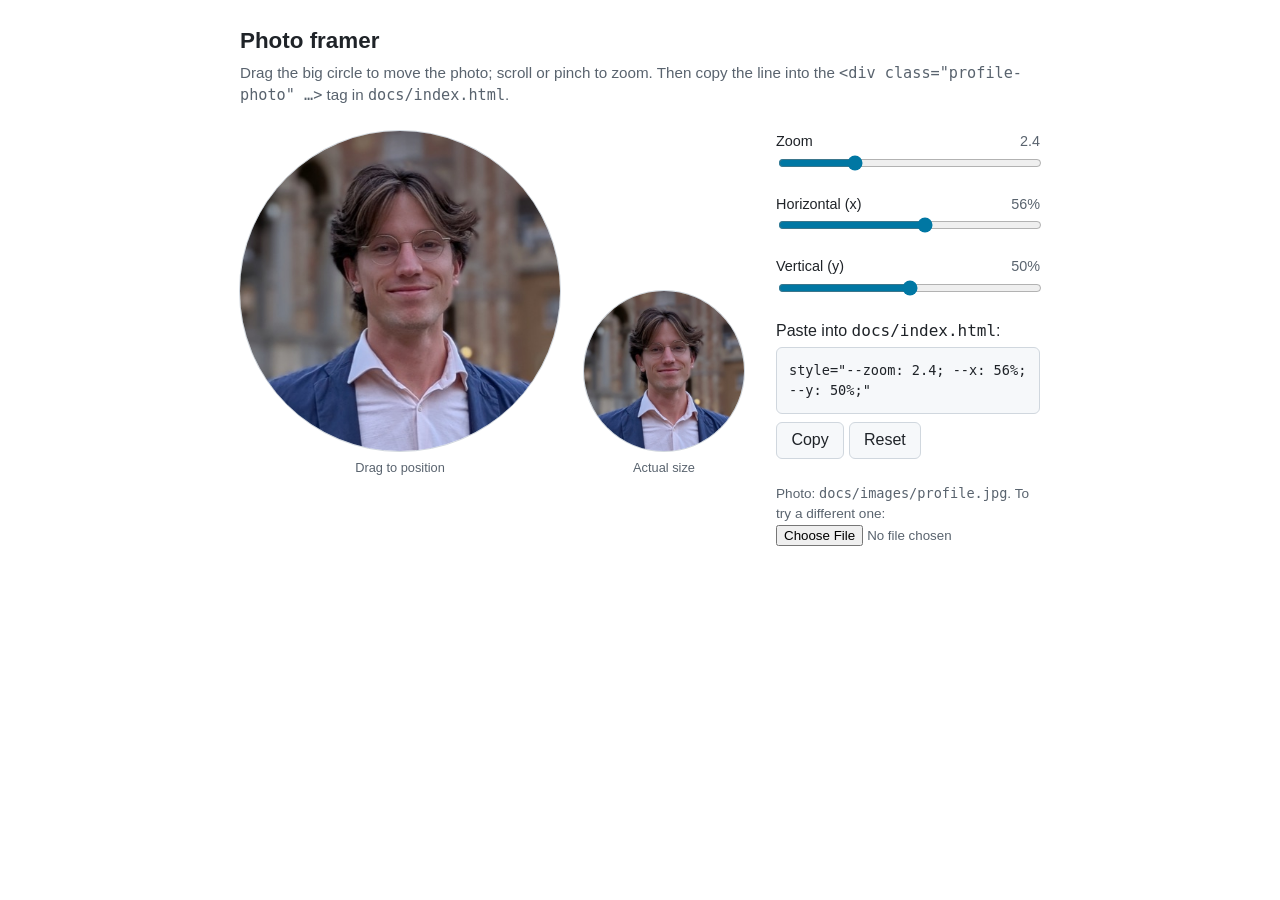
<file: tools/photo-framer.html>
<!doctype html>
<html lang="en">
<head>
<meta charset="utf-8">
<meta name="viewport" content="width=device-width, initial-scale=1">
<title>Photo framer</title>
<!-- Local helper, NOT part of the website (lives outside docs/).
     Open this file in a browser, frame the photo, copy the line into docs/index.html. -->
<style>
  :root { --bg:#fff; --text:#1f2328; --muted:#59636e; --border:#d0d7de; --accent:#0077a3; --surface:#f6f8fa; }
  @media (prefers-color-scheme: dark) {
    :root { --bg:#15181c; --text:#e6e8eb; --muted:#9aa4ae; --border:#2b3138; --accent:#4cc3eb; --surface:#1c2026; }
  }
  * { box-sizing: border-box; }
  body { margin:0; background:var(--bg); color:var(--text);
         font:16px/1.5 -apple-system,BlinkMacSystemFont,"Segoe UI",Roboto,sans-serif; }
  main { max-width: 52rem; margin: 0 auto; padding: 1.5rem 1rem 3rem; }
  h1 { font-size: 1.4rem; margin: 0 0 .25rem; }
  .hint { color: var(--muted); margin: 0 0 1.5rem; font-size: .95rem; }
  .layout { display:flex; flex-wrap:wrap; gap:2rem; align-items:flex-start; }
  .previews { display:flex; gap:1.5rem; align-items:flex-end; }
  .frame { position:relative; border-radius:50%; overflow:hidden; background:var(--surface);
           outline:1px solid var(--border); touch-action:none; }
  .frame.big { width:320px; height:320px; cursor:grab; }
  .frame.big.dragging { cursor:grabbing; }
  .frame.small { width:160px; height:160px; }
  .frame img { position:absolute; left:50%; top:50%; max-width:none; height:auto;
               user-select:none; -webkit-user-drag:none; pointer-events:none; }
  .label { font-size:.8rem; color:var(--muted); text-align:center; margin-top:.4rem; }
  .controls { flex:1 1 16rem; min-width:16rem; }
  .control { margin-bottom:1rem; }
  .control label { display:flex; justify-content:space-between; font-size:.9rem; }
  .control output { font-variant-numeric: tabular-nums; color:var(--muted); }
  input[type=range] { width:100%; accent-color: var(--accent); }
  pre { background:var(--surface); border:1px solid var(--border); border-radius:6px;
        padding:.75rem; white-space:pre-wrap; word-break:break-all; font-size:.85rem; margin:.25rem 0 .5rem; }
  button { font:inherit; padding:.35rem .9rem; border-radius:6px; border:1px solid var(--border);
           background:var(--surface); color:var(--text); cursor:pointer; }
  button:hover { border-color: var(--accent); }
  .file { font-size:.85rem; color:var(--muted); margin-top:1.5rem; }
  @media (max-width: 420px) { .frame.big { width:260px; height:260px; } }
</style>
</head>
<body>
<main>
  <h1>Photo framer</h1>
  <p class="hint">Drag the big circle to move the photo; scroll or pinch to zoom. Then copy the line into the
    <code>&lt;div class="profile-photo" …&gt;</code> tag in <code>docs/index.html</code>.</p>

  <div class="layout">
    <div>
      <div class="previews">
        <div>
          <div class="frame big" id="big"><img id="imgBig" alt=""></div>
          <div class="label">Drag to position</div>
        </div>
        <div>
          <div class="frame small"><img id="imgSmall" alt=""></div>
          <div class="label">Actual size</div>
        </div>
      </div>
    </div>

    <div class="controls">
      <div class="control">
        <label for="zoom">Zoom <output id="zoomOut"></output></label>
        <input type="range" id="zoom" min="1" max="6" step="0.05">
      </div>
      <div class="control">
        <label for="x">Horizontal (x) <output id="xOut"></output></label>
        <input type="range" id="x" min="0" max="100" step="0.5">
      </div>
      <div class="control">
        <label for="y">Vertical (y) <output id="yOut"></output></label>
        <input type="range" id="y" min="0" max="100" step="0.5">
      </div>

      <div>Paste into <code>docs/index.html</code>:</div>
      <pre id="snippet"></pre>
      <button id="copy" type="button">Copy</button>
      <button id="reset" type="button">Reset</button>

      <div class="file">
        Photo: <code>docs/images/profile.jpg</code>. To try a different one:
        <input type="file" id="file" accept="image/*">
      </div>
    </div>
  </div>
</main>

<script>
  // Keep these defaults in sync with docs/index.html if you like
  const DEFAULTS = { zoom: 2.4, x: 56, y: 50 };
  const state = { ...DEFAULTS };

  const imgs = [document.getElementById("imgBig"), document.getElementById("imgSmall")];
  const big = document.getElementById("big");
  const zoomEl = document.getElementById("zoom");
  const xEl = document.getElementById("x");
  const yEl = document.getElementById("y");
  const snippet = document.getElementById("snippet");

  imgs.forEach(img => img.src = "../docs/images/profile.jpg");

  function round(v, d) { const f = Math.pow(10, d); return Math.round(v * f) / f; }
  function clamp(v, lo, hi) { return Math.min(hi, Math.max(lo, v)); }

  function render() {
    state.zoom = round(clamp(state.zoom, 1, 6), 2);
    state.x = round(clamp(state.x, 0, 100), 1);
    state.y = round(clamp(state.y, 0, 100), 1);
    imgs.forEach(img => {
      img.style.width = (state.zoom * 100) + "%";
      img.style.transform = `translate(${-state.x}%, ${-state.y}%)`;
    });
    zoomEl.value = state.zoom; xEl.value = state.x; yEl.value = state.y;
    document.getElementById("zoomOut").textContent = state.zoom;
    document.getElementById("xOut").textContent = state.x + "%";
    document.getElementById("yOut").textContent = state.y + "%";
    snippet.textContent = `style="--zoom: ${state.zoom}; --x: ${state.x}%; --y: ${state.y}%;"`;
  }

  zoomEl.addEventListener("input", () => { state.zoom = +zoomEl.value; render(); });
  xEl.addEventListener("input", () => { state.x = +xEl.value; render(); });
  yEl.addEventListener("input", () => { state.y = +yEl.value; render(); });

  // Drag to pan (moving the photo with the pointer)
  let drag = null;
  big.addEventListener("pointerdown", e => {
    big.setPointerCapture(e.pointerId);
    big.classList.add("dragging");
    drag = { px: e.clientX, py: e.clientY, x: state.x, y: state.y };
  });
  big.addEventListener("pointermove", e => {
    if (!drag) return;
    const img = imgs[0];
    const w = img.offsetWidth, h = img.offsetHeight;
    if (!w || !h) return;
    state.x = drag.x - (e.clientX - drag.px) / w * 100;
    state.y = drag.y - (e.clientY - drag.py) / h * 100;
    render();
  });
  ["pointerup", "pointercancel"].forEach(t => big.addEventListener(t, () => {
    drag = null; big.classList.remove("dragging");
  }));

  // Scroll / trackpad pinch to zoom
  big.addEventListener("wheel", e => {
    e.preventDefault();
    state.zoom *= Math.exp(-e.deltaY * 0.002);
    render();
  }, { passive: false });

  document.getElementById("copy").addEventListener("click", async e => {
    try { await navigator.clipboard.writeText(snippet.textContent); e.target.textContent = "Copied"; }
    catch { getSelection().selectAllChildren(snippet); e.target.textContent = "Press Cmd+C"; }
    setTimeout(() => e.target.textContent = "Copy", 1500);
  });
  document.getElementById("reset").addEventListener("click", () => { Object.assign(state, DEFAULTS); render(); });

  document.getElementById("file").addEventListener("change", e => {
    const f = e.target.files[0];
    if (!f) return;
    const url = URL.createObjectURL(f);
    imgs.forEach(img => img.src = url);
  });

  render();
</script>
</body>
</html>
</file>
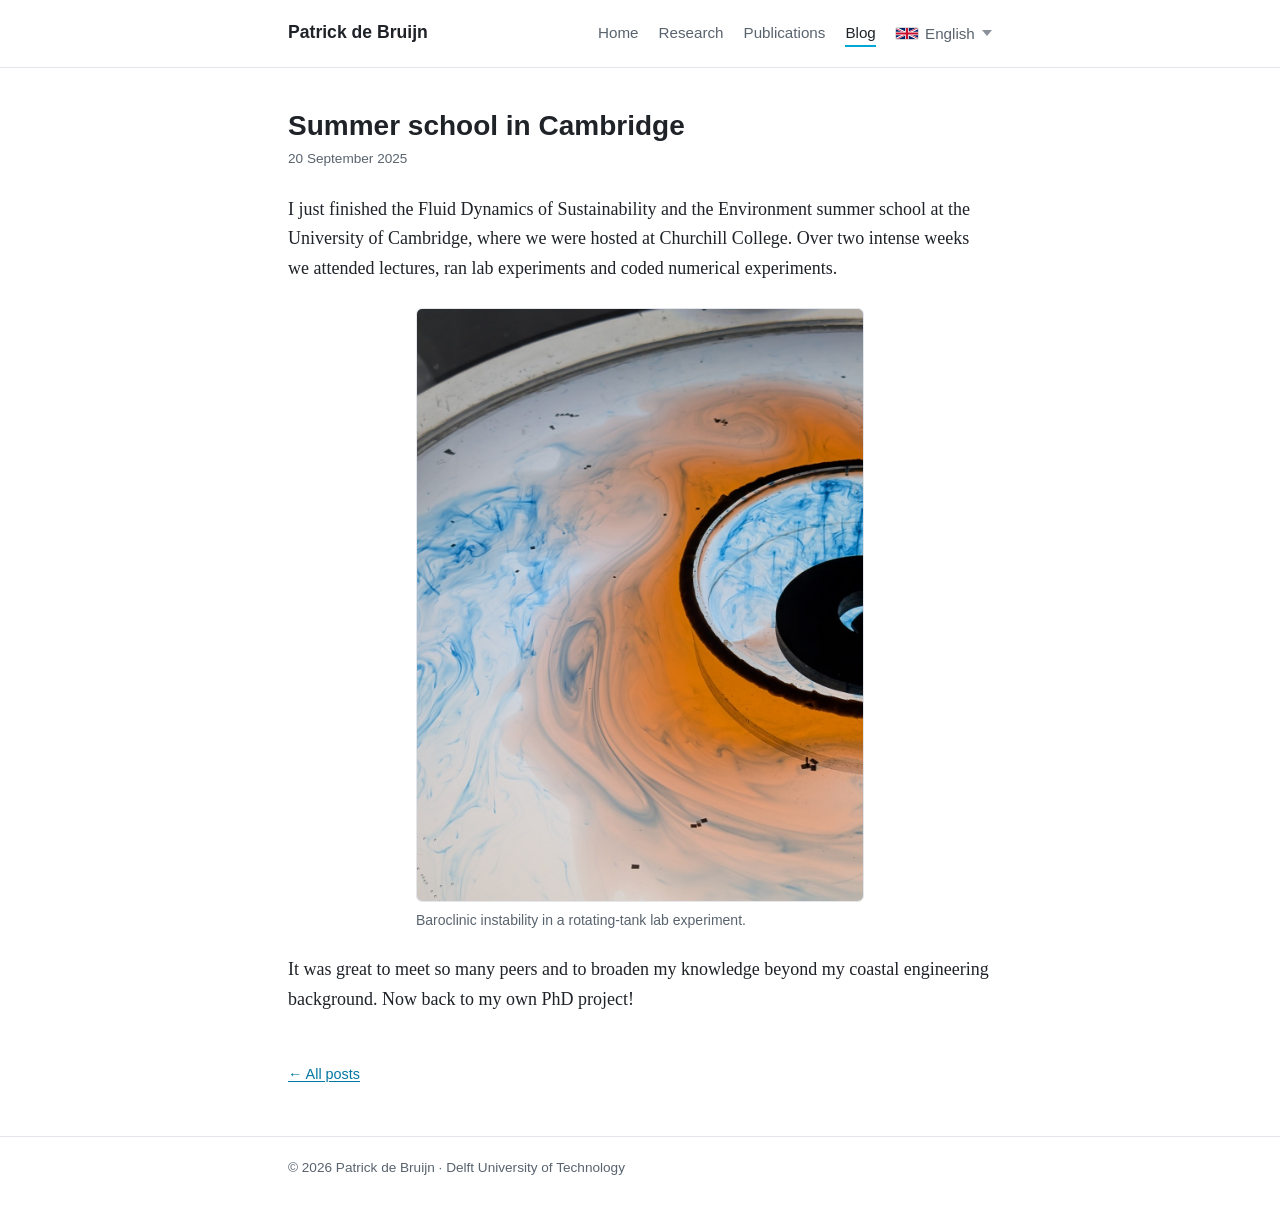
<file: docs/blog/2025-09-20-cambridge.html>
<!doctype html>
<html lang="en">
<head>
  <meta charset="utf-8">
  <meta name="viewport" content="width=device-width, initial-scale=1">
  <title>Summer school in Cambridge · Patrick de Bruijn</title>
  <meta name="title-nl" content="Zomerschool in Cambridge · Patrick de Bruijn">
  <meta name="description" content="Two weeks at the Fluid Dynamics of Sustainability and the Environment summer school in Cambridge.">
  <link rel="stylesheet" href="../css/style.css?v=3">
  <script src="../js/lang.js?v=3"></script>
</head>
<body>
  <header class="site-header">
    <div class="container">
      <a class="site-title" href="../index.html">Patrick de Bruijn</a>
      <div class="header-right">
        <nav class="site-nav">
          <a href="../index.html">Home</a>
          <a href="../research.html"><span lang="en">Research</span><span lang="nl">Onderzoek</span></a>
          <a href="../publications.html"><span lang="en">Publications</span><span lang="nl">Publicaties</span></a>
          <a href="index.html" aria-current="page">Blog</a>
        </nav>
        <div class="lang-switch"></div>
      </div>
    </div>
  </header>

  <main class="container">
    <article>
      <header class="post-header">
        <h1 lang="en">Summer school in Cambridge</h1>
        <h1 lang="nl">Zomerschool in Cambridge</h1>
        <time class="post-date" datetime="2025-09-20"><span lang="en">20 September 2025</span><span lang="nl">20 september 2025</span></time>
      </header>

      <p lang="en">
        I just finished the Fluid Dynamics of Sustainability and the Environment summer
        school at the University of Cambridge, where we were hosted at Churchill College.
        Over two intense weeks we attended lectures, ran lab experiments and coded
        numerical experiments.
      </p>
      <p lang="nl">
        Ik heb zojuist de zomerschool Fluid Dynamics of Sustainability and the Environment
        aan de Universiteit van Cambridge afgerond, waar we te gast waren in Churchill
        College. In twee intensieve weken volgden we colleges, deden we
        laboratoriumexperimenten en programmeerden we numerieke experimenten.
      </p>

      <figure class="narrow">
        <img src="../figures/baroclinic-instability.jpg" alt="Swirling orange and blue dye in a rotating tank, showing eddies formed by baroclinic instability">
        <figcaption>
          <span lang="en">Baroclinic instability in a rotating-tank lab experiment.</span>
          <span lang="nl">Barokliene instabiliteit in een laboratoriumexperiment met een draaiende tank.</span>
        </figcaption>
      </figure>

      <p lang="en">
        It was great to meet so many peers and to broaden my knowledge beyond my coastal
        engineering background. Now back to my own PhD project!
      </p>
      <p lang="nl">
        Het was geweldig om zoveel vakgenoten te ontmoeten en mijn kennis te verbreden
        buiten mijn achtergrond in de kustwaterbouwkunde. Nu weer verder met mijn eigen
        promotieonderzoek!
      </p>

      <a class="back-link" href="index.html"><span lang="en">&larr; All posts</span><span lang="nl">&larr; Alle berichten</span></a>
    </article>
  </main>

  <footer class="site-footer">
    <div class="container">&copy; 2026 Patrick de Bruijn &middot; <span lang="en">Delft University of Technology</span><span lang="nl">Technische Universiteit Delft</span></div>
  </footer>
</body>
</html>
</file>
<file: docs/css/style.css>
/* ==========================================================================
   Site layout & styling. You normally do NOT need to edit this file to
   update content — edit the HTML pages instead.
   ========================================================================== */

:root {
  --bg: #ffffff;
  --text: #1f2328;
  --muted: #59636e;
  --accent: #00a6d6;        /* change this one value to recolor links/accents */
  --accent-strong: #0077a3;
  --border: #e3e6ea;
  --surface: #f6f8fa;
  --max-width: 46rem;
  --font-body: Georgia, "Times New Roman", serif;
  --font-ui: -apple-system, BlinkMacSystemFont, "Segoe UI", Roboto, Helvetica, Arial, sans-serif;
}

@media (prefers-color-scheme: dark) {
  :root {
    --bg: #15181c;
    --text: #e6e8eb;
    --muted: #9aa4ae;
    --accent: #4cc3eb;
    --accent-strong: #7fd5f2;
    --border: #2b3138;
    --surface: #1c2026;
  }
}

*, *::before, *::after { box-sizing: border-box; }

html { -webkit-text-size-adjust: 100%; }

body {
  margin: 0;
  background: var(--bg);
  color: var(--text);
  font-family: var(--font-body);
  font-size: 1.125rem;
  line-height: 1.65;
}

a { color: var(--accent-strong); text-underline-offset: 0.15em; }
a:hover { color: var(--accent); }

img { max-width: 100%; height: auto; }

.container {
  max-width: var(--max-width);
  margin: 0 auto;
  padding-left: 1rem;
  padding-right: 1rem;
}

/* ---------- Header / navigation ---------- */

.site-header {
  border-bottom: 1px solid var(--border);
  font-family: var(--font-ui);
}

.site-header .container {
  display: flex;
  flex-wrap: wrap;
  align-items: baseline;
  justify-content: space-between;
  gap: 0.5rem 1.5rem;
  padding-top: 1.1rem;
  padding-bottom: 1.1rem;
}

.site-title {
  font-weight: 600;
  font-size: 1.1rem;
  color: var(--text);
  text-decoration: none;
}

.site-nav { display: flex; gap: 1.25rem; flex-wrap: wrap; }

.site-nav a {
  color: var(--muted);
  text-decoration: none;
  font-size: 0.95rem;
}

.site-nav a:hover,
.site-nav a[aria-current="page"] { color: var(--text); }

.site-nav a[aria-current="page"] {
  border-bottom: 2px solid var(--accent);
}

/* ---------- Languages ----------
   Every text block exists twice: lang="en" and lang="nl". Only the active one is shown.
   Without JavaScript, English is shown. */

html:not([data-lang="nl"]) body [lang="nl"],
html[data-lang="nl"] body [lang="en"] { display: none !important; }

.header-right { display: flex; align-items: center; gap: 1.25rem; }

/* Language menu (built by js/lang.js inside <div class="lang-switch">) */
.lang-switch { position: relative; }

.lang-switch button {
  display: flex;
  align-items: center;
  gap: 0.45rem;
  border: 0;
  background: none;
  color: var(--muted);
  font: inherit;
  font-family: var(--font-ui);
  font-size: 0.95rem;
  cursor: pointer;
}

.lang-current { padding: 0.2rem 0; }
.lang-current:hover,
.lang-current[aria-expanded="true"] { color: var(--text); }

.lang-switch .flag {
  flex: 0 0 auto;
  border-radius: 2px;
  box-shadow: 0 0 0 1px rgba(0, 0, 0, 0.15);
}

.lang-switch .caret { opacity: 0.7; }

.lang-options {
  position: absolute;
  right: 0;
  top: calc(100% + 0.5rem);
  z-index: 10;
  min-width: 10.5rem;
  margin: 0;
  padding: 0.4rem;
  list-style: none;
  background: var(--bg);
  border: 1px solid var(--border);
  border-radius: 8px;
  box-shadow: 0 6px 20px rgba(0, 0, 0, 0.12);
}

.lang-options[hidden] { display: none; }

.lang-options button {
  width: 100%;
  padding: 0.5rem 0.75rem;
  border-radius: 5px;
  color: var(--text);
  text-align: left;
}

.lang-options button:hover,
.lang-options button:focus-visible { background: var(--surface); }

.lang-options button[aria-checked="true"] {
  color: var(--accent-strong);
  font-weight: 600;
}

.sr-only {
  position: absolute;
  width: 1px; height: 1px;
  overflow: hidden;
  clip: rect(0 0 0 0);
  white-space: nowrap;
}

/* ---------- Main content ---------- */

main { padding: 2.5rem 0 3rem; }

h1, h2, h3 {
  font-family: var(--font-ui);
  line-height: 1.25;
  font-weight: 600;
}

h1 { font-size: 1.75rem; margin: 0 0 1rem; }
h2 { font-size: 1.3rem; margin: 2.5rem 0 0.75rem; }
h3 { font-size: 1.1rem; margin: 1.75rem 0 0.5rem; }

p { margin: 0 0 1rem; }

/* ---------- Home: profile ---------- */

.profile {
  display: flex;
  gap: 2rem;
  align-items: flex-start;
}

/* Circular photo frame. Framing is set per photo in index.html:
   --zoom  photo width as a multiple of the circle's width (1 = photo exactly as wide as the circle)
   --x/--y the point of the photo (in % of its width/height) that sits at the circle's centre */
.profile-photo {
  --zoom: 1;
  --x: 50%;
  --y: 50%;
  position: relative;
  flex: 0 0 auto;
  width: 160px;
  height: 160px;
  border-radius: 50%;
  overflow: hidden;
  background: var(--surface);
}

.profile-photo img {
  position: absolute;
  left: 50%;
  top: 50%;
  width: calc(var(--zoom) * 100%);
  max-width: none;
  height: auto;
  transform: translate(calc(-1 * var(--x)), calc(-1 * var(--y)));
}

.profile-text h1 { margin-bottom: 0.25rem; }

.affiliation {
  font-family: var(--font-ui);
  color: var(--muted);
  font-size: 0.95rem;
  line-height: 1.5;
  margin-bottom: 1rem;
}

.contact-links {
  list-style: none;
  padding: 0;
  margin: 0;
  display: flex;
  flex-wrap: wrap;
  gap: 0.4rem 1.25rem;
  font-family: var(--font-ui);
  font-size: 0.95rem;
}

@media (max-width: 600px) {
  .profile { flex-direction: column; align-items: center; text-align: center; }
  .contact-links { justify-content: center; }
  .profile-photo { width: 140px; height: 140px; }
}

.affiliation .role { color: var(--text); font-weight: 600; }

.lead { font-size: 1.2rem; color: var(--muted); }

.empty-note { color: var(--muted); font-style: italic; }

/* ---------- Interests ---------- */

.interests { padding-left: 1.2rem; margin: 0; }
.interests li { margin-bottom: 0.25rem; }

/* ---------- Education / timeline ---------- */

.timeline { list-style: none; padding: 0; margin: 0; }

.timeline li {
  display: grid;
  grid-template-columns: 8.5rem 1fr;
  gap: 0 1rem;
  padding: 0.6rem 0;
  border-bottom: 1px solid var(--border);
}

.timeline li:last-child { border-bottom: none; }

.timeline .years {
  font-family: var(--font-ui);
  font-size: 0.9rem;
  color: var(--muted);
  padding-top: 0.15rem;
  font-variant-numeric: tabular-nums;
}

.timeline .degree { display: block; font-weight: 600; }
.timeline .place  { display: block; color: var(--muted); }

@media (max-width: 600px) {
  .timeline li { grid-template-columns: 1fr; }
}

/* ---------- Figures & videos ---------- */

figure { margin: 1.5rem 0; }

figure img,
figure video {
  display: block;
  width: 100%;
  height: auto;
  border-radius: 6px;
  border: 1px solid var(--border);
  background: var(--surface);
}

figcaption {
  font-family: var(--font-ui);
  font-size: 0.875rem;
  color: var(--muted);
  margin-top: 0.5rem;
  line-height: 1.5;
}

/* Portrait-format images: keep them from filling the whole screen height */
figure.narrow { max-width: 28rem; margin-left: auto; margin-right: auto; }

/* Empty slot shown until a figure or video is added */
.media-placeholder {
  display: grid;
  place-items: center;
  aspect-ratio: 16 / 9;
  border: 2px dashed var(--border);
  border-radius: 6px;
  background: var(--surface);
  color: var(--muted);
  font-family: var(--font-ui);
  font-size: 0.9rem;
  text-align: center;
  padding: 1rem;
}

/* Two figures side by side on wide screens, stacked on phones */
.figure-grid {
  display: grid;
  grid-template-columns: repeat(auto-fit, minmax(16rem, 1fr));
  gap: 1.5rem;
}

.figure-grid figure { margin: 0; }

/* ---------- Publications ---------- */

.pub-list { list-style: none; padding: 0; margin: 0; }

.pub {
  padding: 0.9rem 0;
  border-bottom: 1px solid var(--border);
}

.pub:last-child { border-bottom: none; }

.pub-title { font-weight: 600; display: block; }
.pub-authors { display: block; }
.pub-authors strong { font-weight: 600; }     /* your own name */
.pub-venue { display: block; color: var(--muted); font-style: italic; }

.pub-links {
  display: flex;
  flex-wrap: wrap;
  gap: 0.5rem;
  margin-top: 0.35rem;
  font-family: var(--font-ui);
  font-size: 0.8rem;
}

.pub-links a {
  text-decoration: none;
  border: 1px solid var(--border);
  border-radius: 4px;
  padding: 0.1rem 0.5rem;
}

.pub-links a:hover { border-color: var(--accent); }

/* ---------- Blog ---------- */

.post-list { list-style: none; padding: 0; margin: 0; }

.post-list li {
  padding: 1rem 0;
  border-bottom: 1px solid var(--border);
}

.post-list li:last-child { border-bottom: none; }

.post-list .post-link { font-weight: 600; }

.post-date {
  display: block;
  font-family: var(--font-ui);
  font-size: 0.85rem;
  color: var(--muted);
}

.post-summary { display: block; color: var(--muted); }

/* Recent posts box on the home page */
.featured-posts {
  margin-top: 2.5rem;
  padding: 0.25rem 1.25rem 1rem;
  background: var(--surface);
  border: 1px solid var(--border);
  border-radius: 8px;
}

.featured-posts[hidden] { display: none; }

.featured-posts h2 { margin-top: 1rem; margin-bottom: 0.25rem; }

.featured-posts .post-list li { padding: 0.7rem 0; }

.featured-posts .post-summary { font-size: 0.95rem; }

.more-link {
  display: inline-block;
  margin-top: 0.25rem;
  font-family: var(--font-ui);
  font-size: 0.9rem;
}

.post-header { margin-bottom: 1.5rem; }
.post-header h1 { margin-bottom: 0.35rem; }

.back-link {
  display: inline-block;
  margin-top: 2rem;
  font-family: var(--font-ui);
  font-size: 0.9rem;
}

/* ---------- Research ---------- */

.research-topic { margin-bottom: 2rem; }

/* ---------- Math (KaTeX) ---------- */

.katex-display {
  overflow-x: auto;
  overflow-y: hidden;
  padding: 0.25rem 0;
}

/* ---------- Footer ---------- */

.site-footer {
  border-top: 1px solid var(--border);
  font-family: var(--font-ui);
  font-size: 0.85rem;
  color: var(--muted);
}

.site-footer .container { padding-top: 1.25rem; padding-bottom: 2rem; }
</file>
